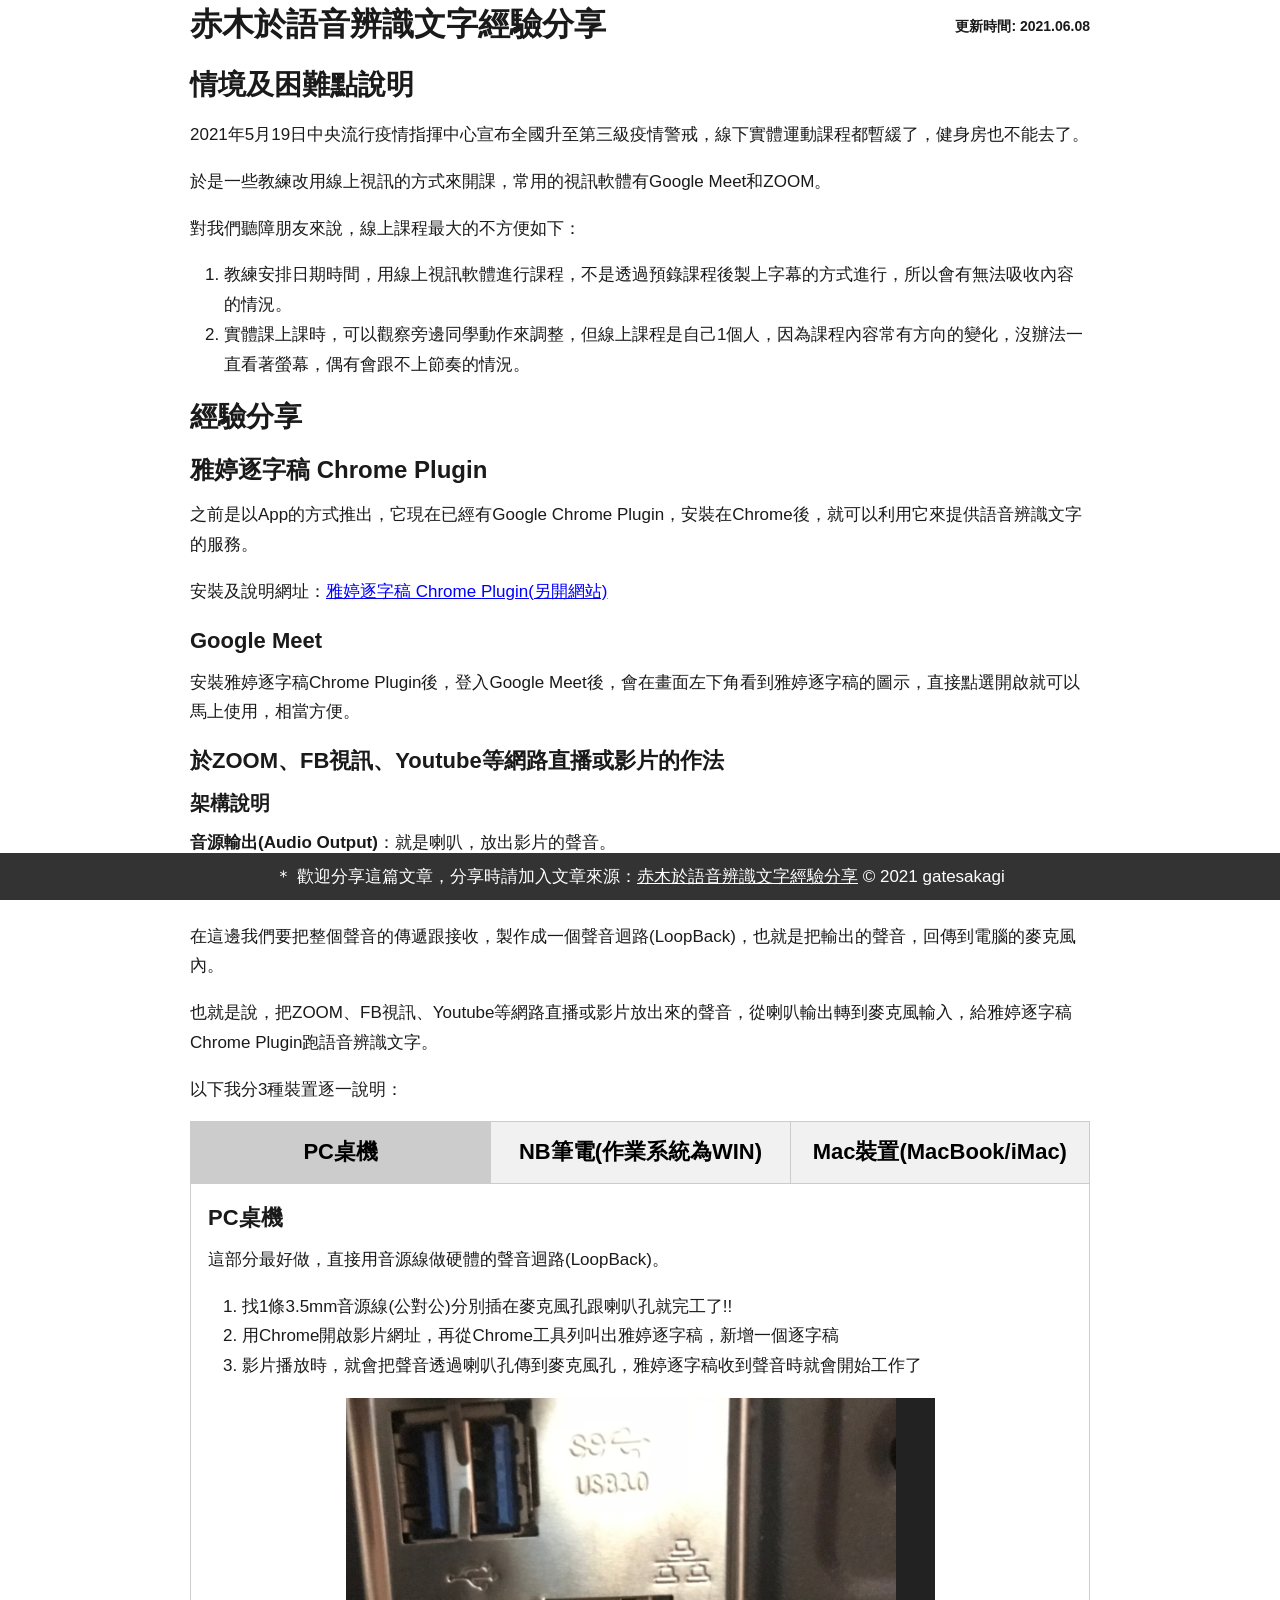
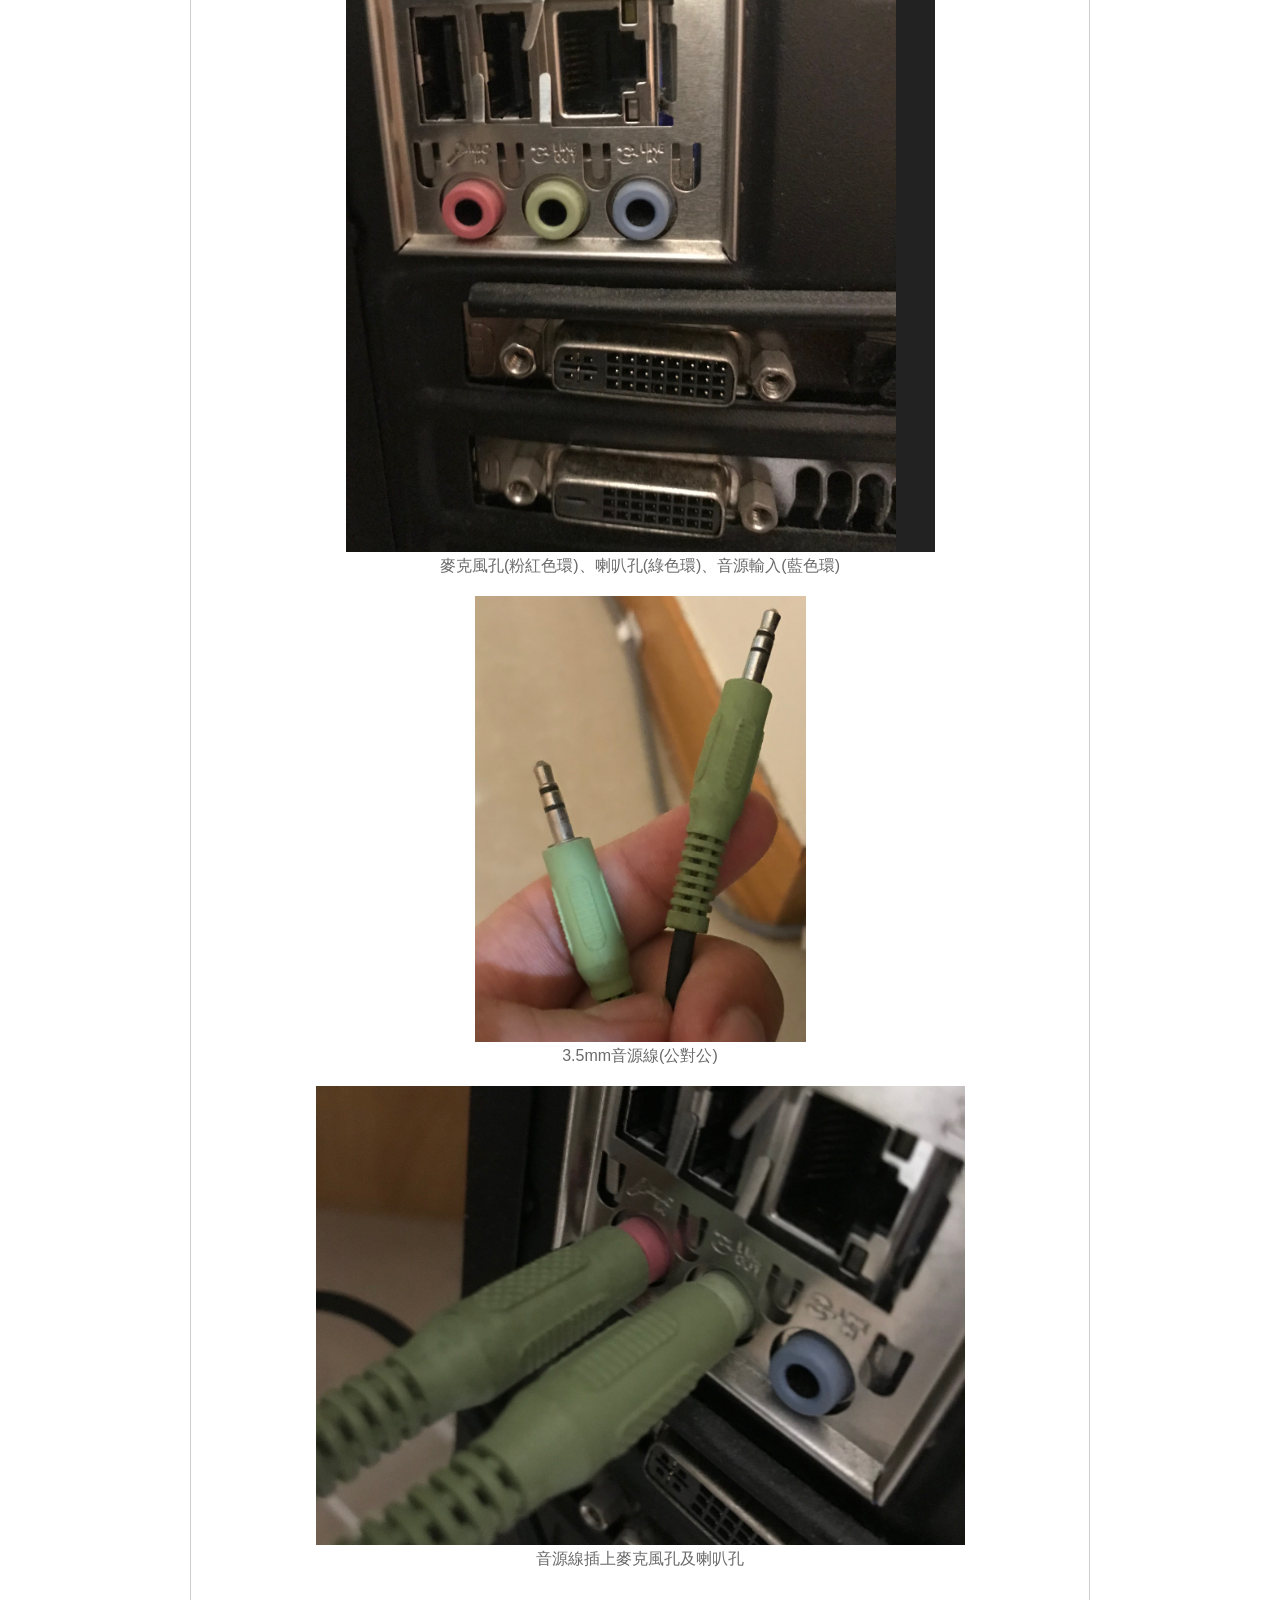
<file: index.html>
<!DOCTYPE html>
<html lang="zh-Hant-TW">
<head>
    <meta charset="UTF-8">
    <meta http-equiv="X-UA-Compatible" content="IE=edge">
    <meta name="viewport" content="width=device-width, initial-scale=1.0">
    <title>赤木於語音辨識文字經驗分享</title>
    <meta name="description" content="雅婷逐字稿要怎麼應用到不同裝置的影片轉成文字，甚至可以用在線上課程或直播呢?">
    <meta name="keywords" content="雅婷逐字稿,語音辨識文字,字幕,逐字稿,語音轉字幕,loopback,聲音迴路,迴路,線上課程轉字幕,直播轉字幕,影片轉字幕">
    <link rel="stylesheet" href="style.css">
    <!-- Global site tag (gtag.js) - Google Analytics -->
    <script async src="https://www.googletagmanager.com/gtag/js?id=UA-198875216-1"></script>
    <script>
    window.dataLayer = window.dataLayer || [];
    function gtag(){dataLayer.push(arguments);}
    gtag('js', new Date());

    gtag('config', 'UA-198875216-1');
    </script>
</head>
<body>
    <div class="container">
        <h1>赤木於語音辨識文字經驗分享<span class="updatetext">更新時間: 2021.06.08</span></h1>
        <h2>情境及困難點說明</h2>
        <p>2021年5月19日中央流行疫情指揮中心宣布全國升至第三級疫情警戒，線下實體運動課程都暫緩了，健身房也不能去了。</p>
        <p>於是一些教練改用線上視訊的方式來開課，常用的視訊軟體有Google Meet和ZOOM。</p>
        <p>對我們聽障朋友來說，線上課程最大的不方便如下：<br>
            <ol>
                <li>教練安排日期時間，用線上視訊軟體進行課程，不是透過預錄課程後製上字幕的方式進行，所以會有無法吸收內容的情況。</li>
                <li>實體課上課時，可以觀察旁邊同學動作來調整，但線上課程是自己1個人，因為課程內容常有方向的變化，沒辦法一直看著螢幕，偶有會跟不上節奏的情況。</li>
            </ol>
        </p>
        <h2>經驗分享</h2>
        <h3>雅婷逐字稿 Chrome Plugin</h3>
        <p>之前是以App的方式推出，它現在已經有Google Chrome Plugin，安裝在Chrome後，就可以利用它來提供語音辨識文字的服務。</p>
        <p>安裝及說明網址：<a href="https://yating.tw/tag/%E9%9B%85%E5%A9%B7%E9%80%90%E5%AD%97%E7%A8%BF/" title="雅婷逐字稿 Chrome Plugin(另開網站)" target="_blank">雅婷逐字稿 Chrome Plugin(另開網站)</a></p>
        <h4>Google Meet</h4>
        <p>安裝雅婷逐字稿Chrome Plugin後，登入Google Meet後，會在畫面左下角看到雅婷逐字稿的圖示，直接點選開啟就可以馬上使用，相當方便。</p>
        <h4>於ZOOM、FB視訊、Youtube等網路直播或影片的作法</h4>
        <h5>架構說明</h5>
        <p><strong>音源輸出(Audio Output)</strong>：就是喇叭，放出影片的聲音。</p>
        <p><strong>音源輸入(Audio Input)</strong>：就是麥克風，把聲音收進來。</p>
        <p>在這邊我們要把整個聲音的傳遞跟接收，製作成一個聲音迴路(LoopBack)，也就是把輸出的聲音，回傳到電腦的麥克風內。</p>  
        <p>也就是說，把ZOOM、FB視訊、Youtube等網路直播或影片放出來的聲音，從喇叭輸出轉到麥克風輸入，給雅婷逐字稿Chrome Plugin跑語音辨識文字。</p>
        <p>以下我分3種裝置逐一說明：</p>
        <nav class="navtab">
            <div class="navtabitem" data-target="pc">PC桌機</div>
            <div class="navtabitem" data-target="nb">NB筆電(作業系統為WIN)</div>
            <div class="navtabitem" data-target="mac">Mac裝置(MacBook/iMac)</div>
        </nav>


        <section id="pc" class="tab">
            <h4>PC桌機</h4>
            <p>這部分最好做，直接用音源線做硬體的聲音迴路(LoopBack)。</p>
            <p>
                <ol>
                    <li>找1條3.5mm音源線(公對公)分別插在麥克風孔跟喇叭孔就完工了!!</li>
                    <li>用Chrome開啟影片網址，再從Chrome工具列叫出雅婷逐字稿，新增一個逐字稿</li>
                    <li>影片播放時，就會把聲音透過喇叭孔傳到麥克風孔，雅婷逐字稿收到聲音時就會開始工作了</li>
                </ol>
            </p>
            <figure>
                <img src="img/pc_01.png" alt="麥克風孔(粉紅色環)、喇叭孔(綠色環)、音源輸入(藍色環)">
                <figcaption>麥克風孔(粉紅色環)、喇叭孔(綠色環)、音源輸入(藍色環)</figcaption>
            </figure>
            <figure>
                <img src="img/pc_02.png" alt="3.5mm音源線(公對公)">
                <figcaption>3.5mm音源線(公對公)</figcaption>
            </figure>
            <figure>
                <img src="img/pc_03.png" alt="音源線插上麥克風孔及喇叭孔">
                <figcaption>音源線插上麥克風孔及喇叭孔</figcaption>
            </figure>
        </section> 
        
        <section id="nb" class="tab">
            <h4>NB筆電(作業系統為WIN)</h4>
            <p>我們要先安裝一個虛擬音源線VB-CABLE Driver，它是一款免費的虛擬音源線裝置，安裝完成以後，在「聲音」的「播放」選項會新增一個虛擬裝置「CABLE Input」，「錄音」的選項會新增一個虛擬裝置「CABLE Output」，這樣子就可以做一個聲音迴路(LoopBack)。</p>
            <p>
                <ol>
                    <li>去<a href="https://www.vb-audio.com/Cable/" title="VB-CABLE Driver官方網站(另開新視窗)" target="_blank">官方網址</a>下載VB-CABLE Driver的Win版本。
                    <figure>
                        <img src="img/nb_01.png" alt="VB-CABLE Driver官方網站">
                        <figcaption>VB-CABLE Driver官方網站</figcaption>
                    </figure>
                    </li>            
                    <li>下載檔案是ZIP壓縮檔，可以用WIN10內建的解壓縮功能，解壓縮後會看到一個名為「VBCABLE_Driver_Pack43」的目錄。
                        <figure>
                            <img src="img/nb_02.png" alt="解壓縮目錄">
                            <figcaption>解壓縮目錄</figcaption>
                        </figure>
                    </li>  
                    <li>如果你WIN版本是64位元，安裝「VBCABLE_Setup_x64」這個檔案；反之安裝「VBCABLE_Setup」這個檔案，按滑鼠右鍵，選擇「以系統管理員身分執行」。
                        <figure>
                            <img src="img/nb_03.png" alt="按滑鼠右鍵，選擇「以系統管理員身分執行」">
                            <figcaption>按滑鼠右鍵，選擇「以系統管理員身分執行」</figcaption>
                        </figure>
                    </li>
                    <li>依照畫面指示安裝，到最後會請你重開機來完成安裝程序。</li>
                    <li>重開機後，在工作列上面的聲音圖示按滑鼠右鍵，點選「音效」。
                        <figure>
                            <img src="img/nb_04.png" alt="按滑鼠右鍵，選擇「以系統管理員身分執行」">
                            <figcaption>按滑鼠右鍵，選擇「以系統管理員身分執行」</figcaption>
                        </figure>
                    </li>
                    <li>選擇「錄製」的索引標籤，選擇「CABLE Output」，點選「設為預設值」，再按「確定」。
                        <figure>
                            <img src="img/nb_05.png" alt="選擇「錄製」的索引標籤，選擇「CABLE Output」，點選「設為預設值」，再按「確定」。">
                            <figcaption>選擇「錄製」的索引標籤，選擇「CABLE Output」，點選「設為預設值」，再按「確定」。</figcaption>
                        </figure>
                    </li>
                    <li>選擇「播放」的索引標籤，選擇「CABLE Input」，點選「設為預設值」，再按「確定」。
                        <figure>
                            <img src="img/nb_06.png" alt="選擇「播放」的索引標籤，選擇「CABLE Input」，點選「設為預設值」，再按「確定」。">
                            <figcaption>選擇「播放」的索引標籤，選擇「CABLE Input」，點選「設為預設值」，再按「確定」。</figcaption>
                        </figure>
                    </li>
                    <li>這時候，喇叭放出來的聲音會是CABLE Input，麥克風收到的聲音會是CABLE Output，就變成一個聲音迴路(LoopBack)了。</li>
                    <li>用Chrome開啟影片網址，再從Chrome工具列叫出雅婷逐字稿，新增一個逐字稿時，此時會跳出這個畫面，任選一個都可以Work。
                        <figure>
                            <img src="img/nb_07.png" alt="從Chrome工具列叫出雅婷逐字稿，新增一個逐字稿時，會跳出這個畫面，任選一個都可以Work。">
                            <figcaption>從Chrome工具列叫出雅婷逐字稿，新增一個逐字稿時，會跳出這個畫面，任選一個都可以Work。</figcaption>
                        </figure>
                    </li>
                </ol>
            </p>
        </section>
        
        <section id="mac" class="tab">
            <h4>Mac裝置(MacBook/iMac)</h4>
            <p>步驟跟NB筆電(作業系統為WIN)相同，都要先安裝一個虛擬音源線VB-CABLE Driver。</p>
            <p>
                <ol>
                    <li>去<a href="https://www.vb-audio.com/Cable/" title="VB-CABLE Driver官方網站(另開新視窗)" target="_blank">官方網址</a>下載VB-CABLE Driver的Mac版本。
                    <figure>
                        <img src="img/mac_01.png" alt="VB-CABLE Driver官方網站">
                        <figcaption>VB-CABLE Driver官方網站</figcaption>
                    </figure>
                    </li>            
                    <li>下載檔案是ZIP壓縮檔，解壓縮後會看到一個名為「VBCABLE_MACDriver_Pack108」的目錄，點選「VBCable_MACDriver_Pack108.dmg」這個檔案兩下安裝。
                        <figure>
                            <img src="img/mac_02.png" alt="解壓縮目錄">
                            <figcaption>點選「VBCable_MACDriver_Pack108.dmg」這個檔案兩下安裝。</figcaption>
                        </figure>
                    </li>  
                    <li>點選「vb-cable-installer.pkg」檔案兩下安裝，依照畫面指示安裝，完成安裝程序。
                        <figure>
                            <img src="img/mac_03.png" alt="點選「vb-cable-installer.pkg」檔案兩下安裝，依照畫面指示安裝，完成安裝程序。">
                            <figcaption>點選「vb-cable-installer.pkg」檔案兩下安裝，依照畫面指示安裝，完成安裝程序。</figcaption>
                        </figure>
                    </li>
                    <li></li>
                    <li>打開ZOOM App，點選左上角的「zoom.us」，再點選「偏好」來設定喇叭與麥克風。
                        <figure>
                            <img src="img/mac_04.png" alt="打開ZOOM App，點選左上角的「zoom.us」，再點選「偏好」來設定喇叭與麥克風。">
                            <figcaption>打開ZOOM App，點選左上角的「zoom.us」，再點選「偏好」來設定喇叭與麥克風。</figcaption>
                        </figure>
                    </li>
                    <li>在「喇叭」跟「麥克風」都點選「VB-Cable」。
                        <figure>
                            <img src="img/mac_05.png" alt="在「喇叭」跟「麥克風」都點選「VB-Cable」">
                            <figcaption>在「喇叭」跟「麥克風」都點選「VB-Cable」</figcaption>
                        </figure>
                    </li>
                    <li>在Google Meet的設定，也是把麥克風跟喇叭都設定為「VB-Cable(Virtual)」。
                        <figure>
                            <img src="img/mac_06.png" alt="在Google Meet的設定，也是把麥克風跟喇叭都設定為「VB-Cable(Virtual)">
                            <figcaption>在Google Meet的設定，也是把麥克風跟喇叭都設定為「VB-Cable(Virtual)</figcaption>
                        </figure>
                    </li>
                    <li>這時候，喇叭放出來的聲音會是VB-Cable(Virtual)，麥克風收到的聲音會是VB-Cable(Virtual)，就變成一個聲音迴路(LoopBack)了。</li>
                    <li>用Chrome開啟影片網址，再從Chrome工具列叫出雅婷逐字稿，新增一個逐字稿時，會跳出這個畫面，點選VB-Cable(Virtual)後就可以Work。
                        <figure>
                            <img src="img/mac_07.png" alt="從Chrome工具列叫出雅婷逐字稿，新增一個逐字稿時，會跳出這個畫面，點選VB-Cable(Virtual)後就可以Work。">
                            <figcaption>從Chrome工具列叫出雅婷逐字稿，新增一個逐字稿時，會跳出這個畫面，點選VB-Cable(Virtual)後就可以Work。</figcaption>
                        </figure>
                    </li>
                </ol>
            </p>
        </section>

    </div>
    <footer>
        <p>＊ 歡迎分享這篇文章，分享時請加入文章來源：<a href="https://gatesakagi.github.io/audiototext/" title="赤木於語音辨識文字經驗分享">赤木於語音辨識文字經驗分享</a> © 2021 gatesakagi</p>
    </footer>

    <script>
        function tabBoxShow(targetID){
            let tabBoxes = document.getElementsByClassName('tab');
            for (let index = 0; index < tabBoxes.length; index++){
                tabBoxes[index].style.display = 'none'; 
            } 
            document.getElementById(targetID).style.display = 'block';
        }

        function removeClass(elementList, className){
            if (elementList.length > 0) {
                elementList.forEach(element => {
                    if (element.classList.contains(className)) {
                        element.classList.remove(className);
                    }
                });
            }
        }
        let navtabItems = document.querySelectorAll('.navtabitem');
        navtabItems.forEach(element => {
            element.addEventListener('click', function(){
                let tabtarget = element.getAttribute('data-target');
                removeClass(navtabItems, 'active');        
                element.classList.add('active');
                tabBoxShow(tabtarget);
            }, false);
        });
        navtabItems[0].click();
    </script>
</body>
</html>
</file>
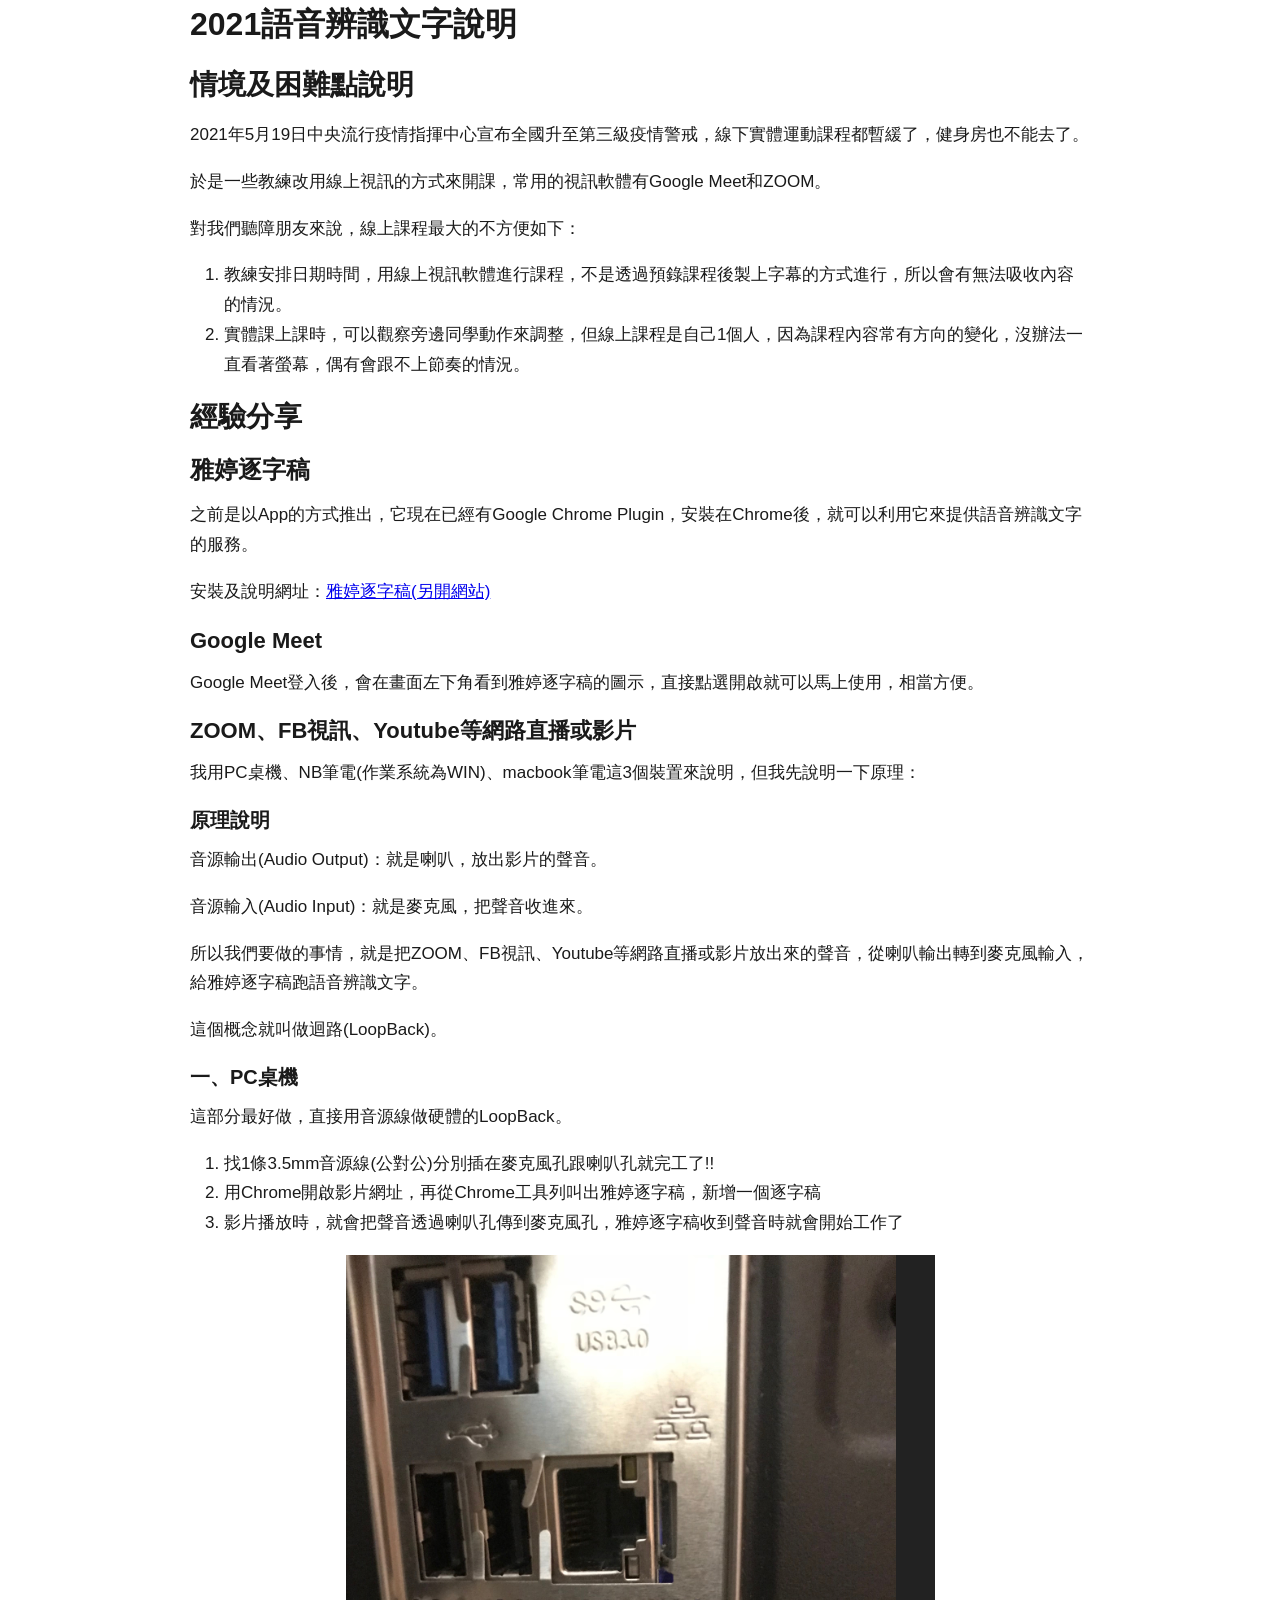
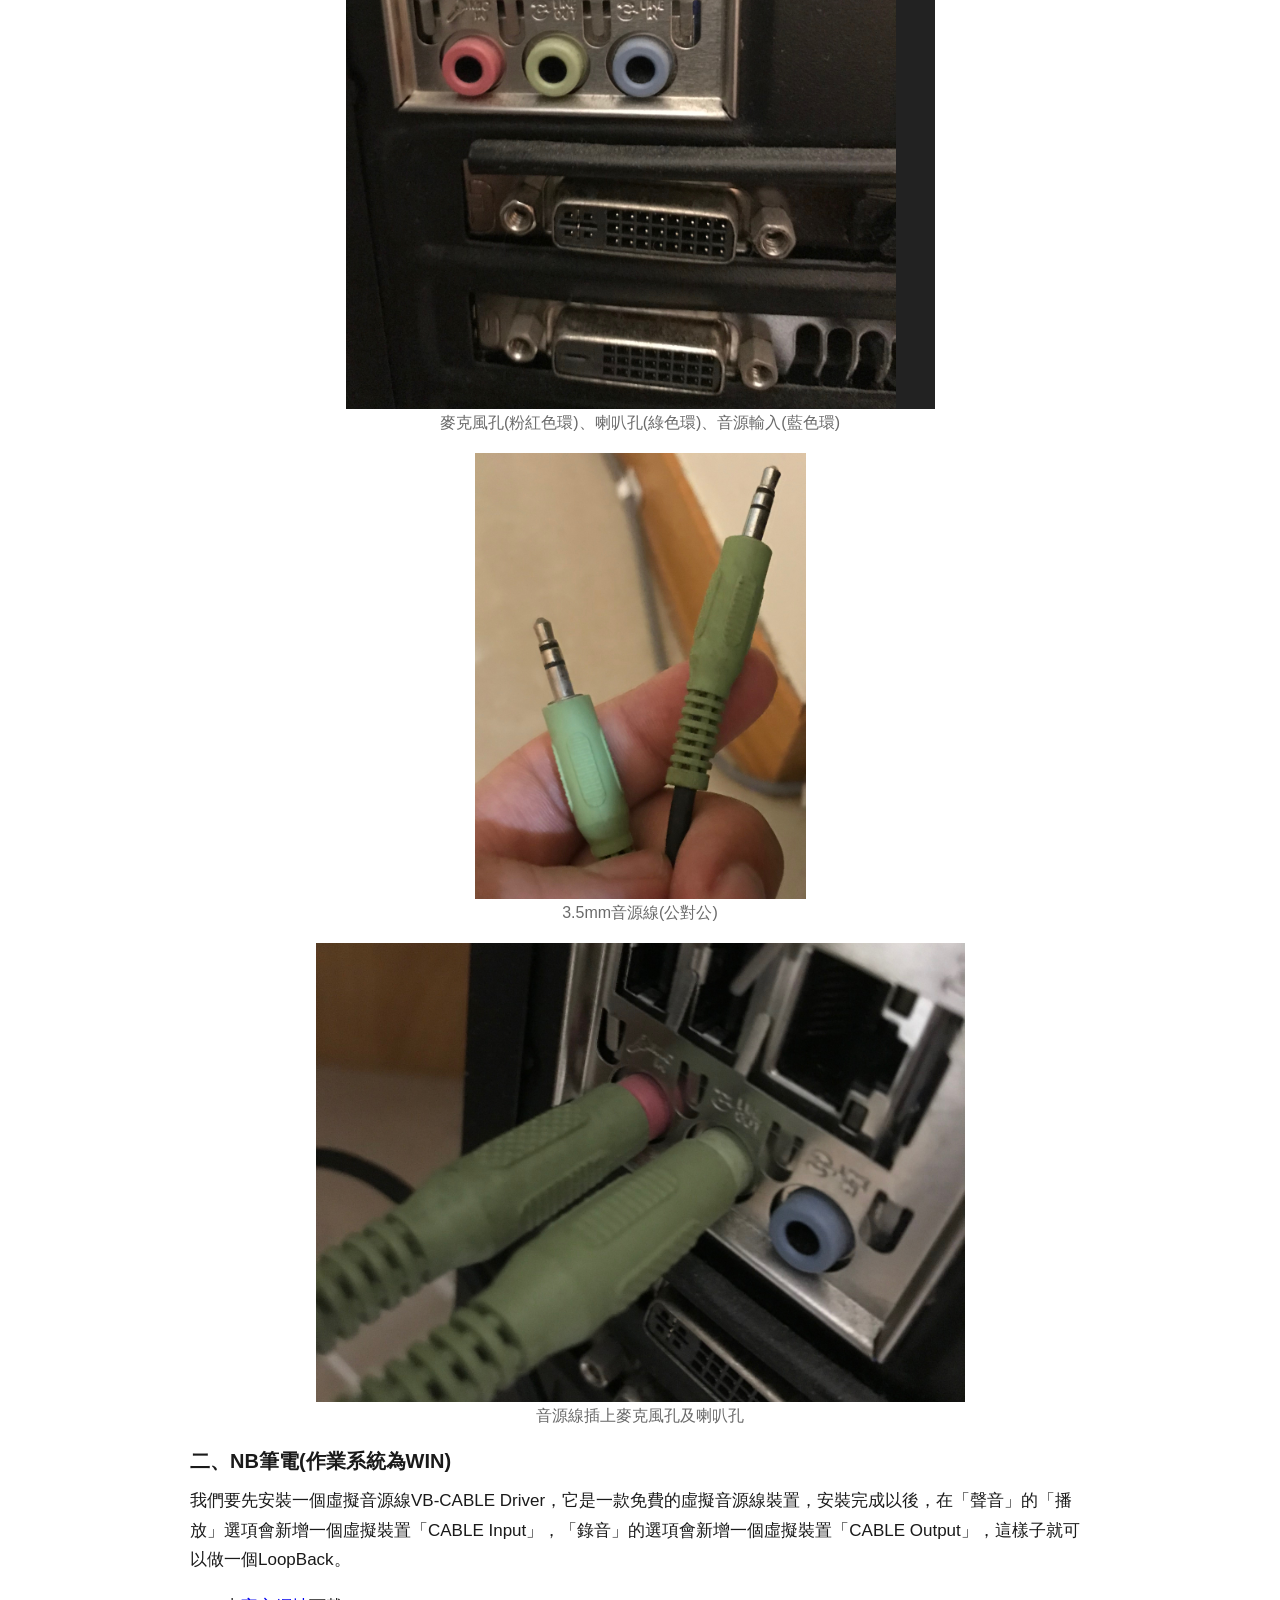
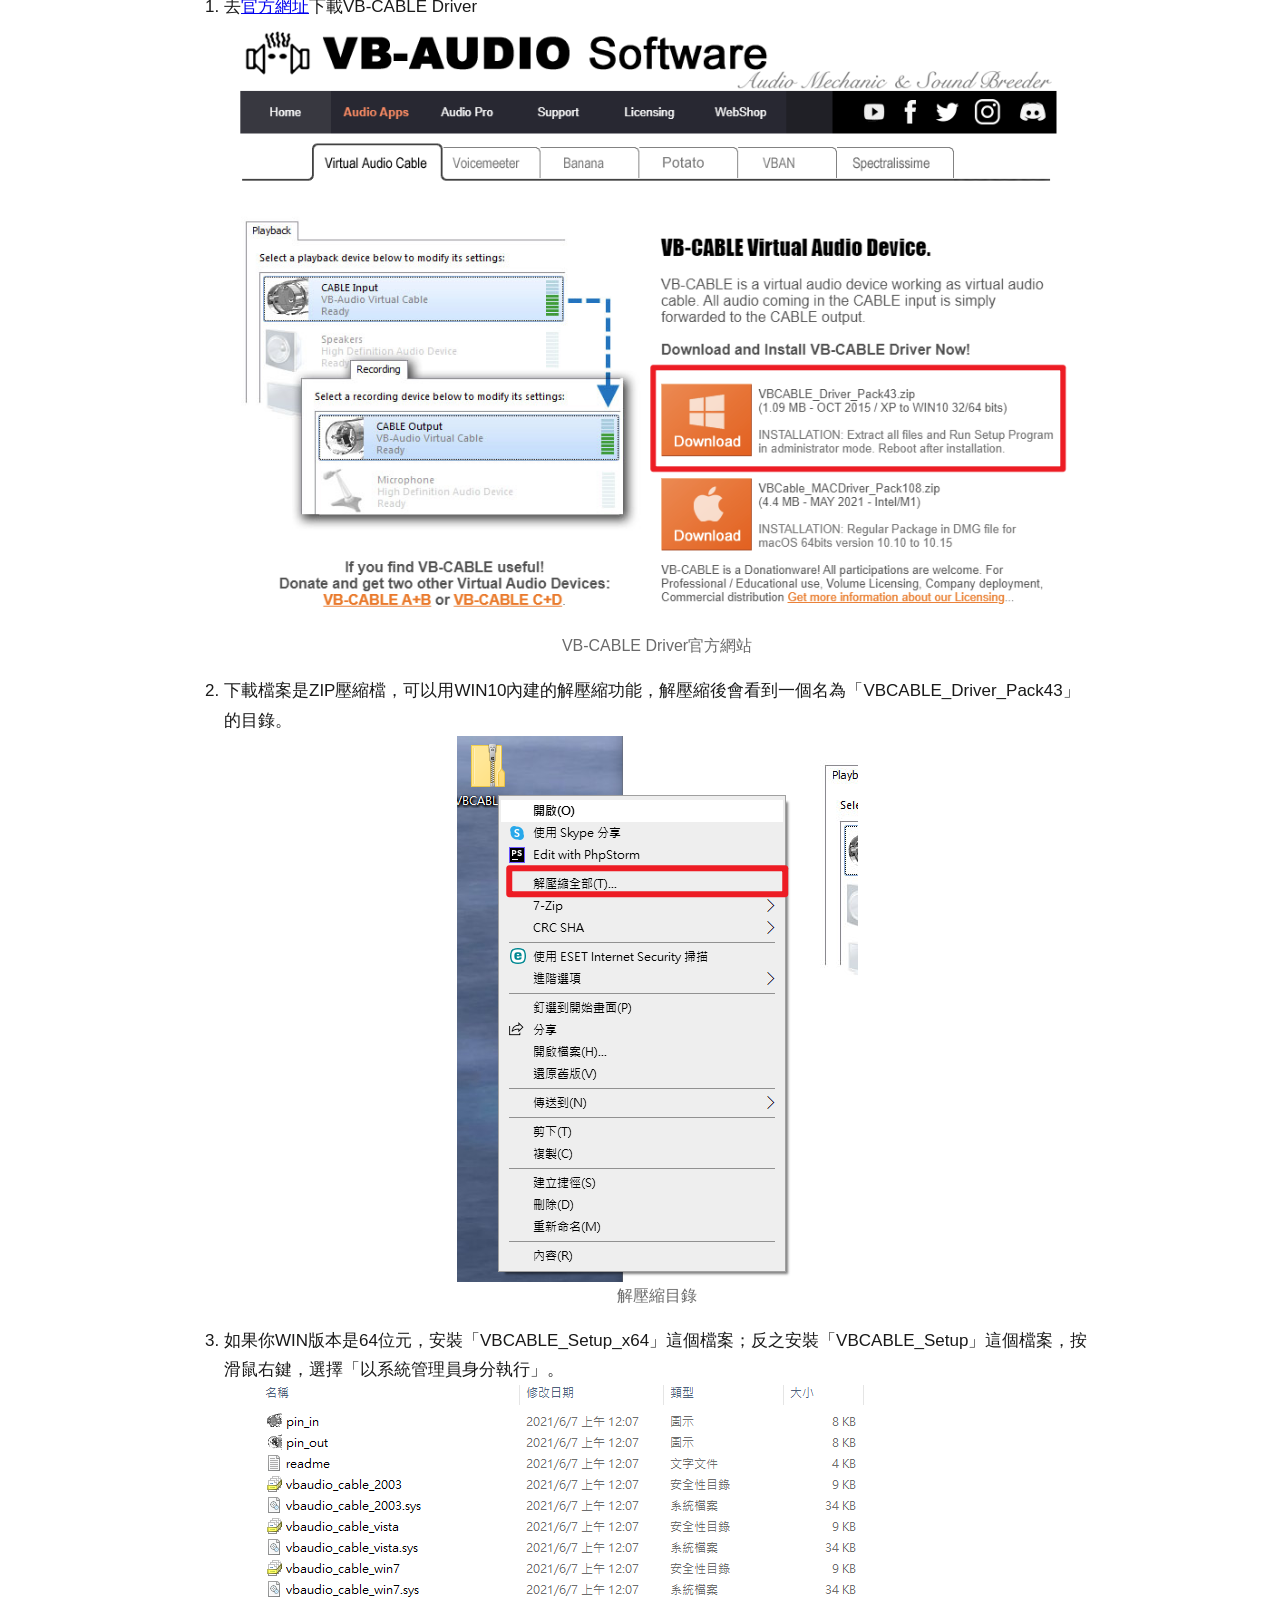
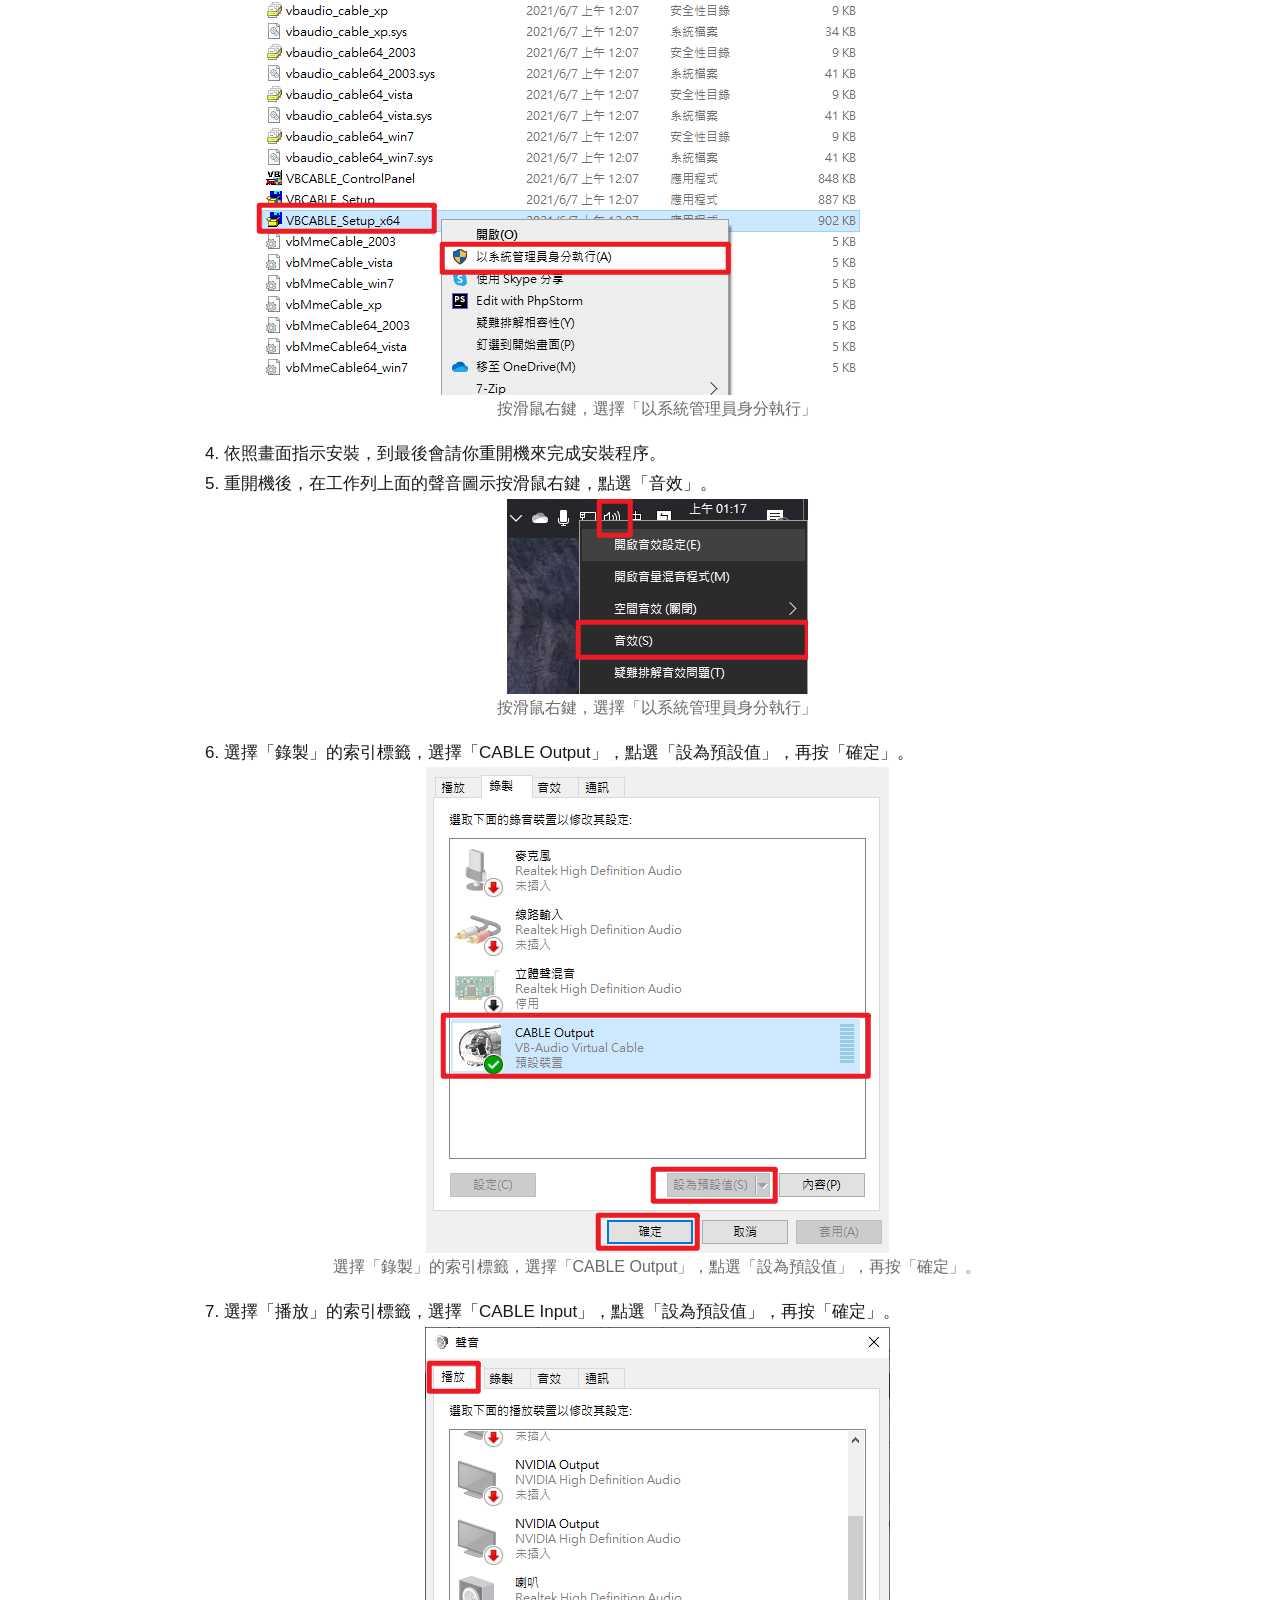
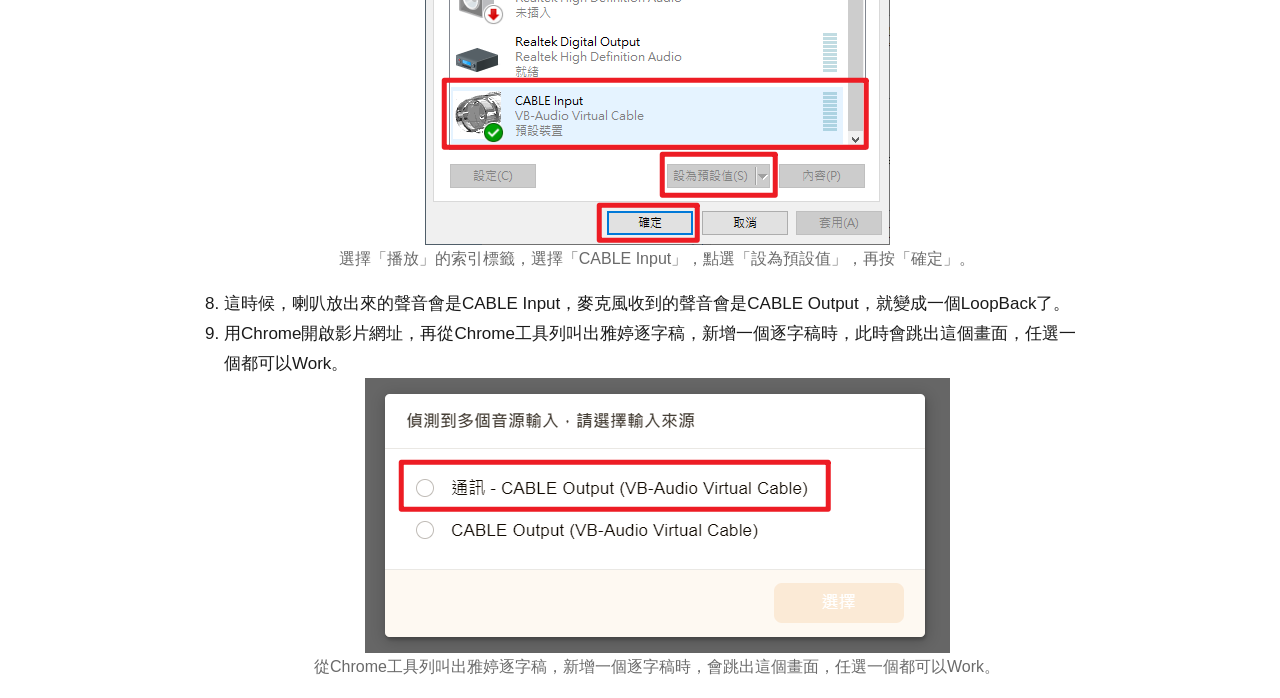
<file: readme.html>
<!DOCTYPE html>
<html lang="zh-Hant-TW">
<head>
    <meta charset="UTF-8">
    <meta http-equiv="X-UA-Compatible" content="IE=edge">
    <meta name="viewport" content="width=device-width, initial-scale=1.0">
    <title>赤木於語音辨識文字經驗分享</title>
    <style>
        *{
            margin: 0;
            padding: 0;
            box-sizing: border-box;
        }
        html {
            font-size: 62.5%;
        }
        body{
            font-size: 1.7rem;
            line-height: 1.75;
            color: #1a1a1a;
            font-weight: normal;
        }
        body > *{
            font-family: 'PingFang TC','Heiti TC','LantingHei TC','LiHei Pro','微軟正黑體','Noto Sans TC','Source Sans Pro','Helvetica Neue',Helvetica,Arial,sans-serif;
        }
        .container{
            width: 100%;
            max-width: 100%;
            margin: auto;
            padding: 0 30px;
        }
        @media only screen and (min-width: 768px) {
            .container{ max-width: 960px; }
        }
        h1,h2,h3,h4,h5,h6{
            line-height: 1.5;
            margin: 0 0 0.5em;
        }
        h1{ font-size: 3.2rem; }
        h2{ font-size: 2.8rem; }
        h3{ font-size: 2.4rem; }
        h4{ font-size: 2.2rem; }
        h5{ font-size: 2.0rem; }
        h6{ font-size: 1.8rem; }
        p{ margin-bottom: 1em; }
        ol, ul{ margin-left: 2em; }
        img{
            max-width: 100%;
            vertical-align: top;
        }
        figure{
            text-align: center;
        }
        figcaption{
            font-size: 1.6rem;
            color: #6A6A6A;
            margin-bottom: 1em;
        }
    </style>
</head>
<body>
    <div class="container">
        <h1>2021語音辨識文字說明</h1>
        <h2>情境及困難點說明</h2>
        <p>2021年5月19日中央流行疫情指揮中心宣布全國升至第三級疫情警戒，線下實體運動課程都暫緩了，健身房也不能去了。</p>
        <p>於是一些教練改用線上視訊的方式來開課，常用的視訊軟體有Google Meet和ZOOM。</p>
        <p>對我們聽障朋友來說，線上課程最大的不方便如下：<br>
            <ol>
                <li>教練安排日期時間，用線上視訊軟體進行課程，不是透過預錄課程後製上字幕的方式進行，所以會有無法吸收內容的情況。</li>
                <li>實體課上課時，可以觀察旁邊同學動作來調整，但線上課程是自己1個人，因為課程內容常有方向的變化，沒辦法一直看著螢幕，偶有會跟不上節奏的情況。</li>
            </ol>
        </p>
        <h2>經驗分享</h2>
        <h3>雅婷逐字稿</h3>
        <p>之前是以App的方式推出，它現在已經有Google Chrome Plugin，安裝在Chrome後，就可以利用它來提供語音辨識文字的服務。</p>
        <p>安裝及說明網址：<a href="https://yating.tw/tag/%E9%9B%85%E5%A9%B7%E9%80%90%E5%AD%97%E7%A8%BF/" title="雅婷逐字稿(另開網站)" target="_blank">雅婷逐字稿(另開網站)</a></p>
        <h4>Google Meet</h4>
        <p>Google Meet登入後，會在畫面左下角看到雅婷逐字稿的圖示，直接點選開啟就可以馬上使用，相當方便。</p>
        <h4>ZOOM、FB視訊、Youtube等網路直播或影片</h4>
        <p>我用PC桌機、NB筆電(作業系統為WIN)、macbook筆電這3個裝置來說明，但我先說明一下原理：</p>
        <h5>原理說明</h5>
        <p>音源輸出(Audio Output)：就是喇叭，放出影片的聲音。</p>
        <p>音源輸入(Audio Input)：就是麥克風，把聲音收進來。</p>
        <p>所以我們要做的事情，就是把ZOOM、FB視訊、Youtube等網路直播或影片放出來的聲音，從喇叭輸出轉到麥克風輸入，給雅婷逐字稿跑語音辨識文字。</p>
        <p>這個概念就叫做迴路(LoopBack)。</p>
        <h5>一、PC桌機</h5>
        <p>這部分最好做，直接用音源線做硬體的LoopBack。</p>
        <p>
            <ol>
                <li>找1條3.5mm音源線(公對公)分別插在麥克風孔跟喇叭孔就完工了!!</li>
                <li>用Chrome開啟影片網址，再從Chrome工具列叫出雅婷逐字稿，新增一個逐字稿</li>
                <li>影片播放時，就會把聲音透過喇叭孔傳到麥克風孔，雅婷逐字稿收到聲音時就會開始工作了</li>
            </ol>
        </p>
        <figure>
            <img src="img/pc_01.png" alt="麥克風孔(粉紅色環)、喇叭孔(綠色環)、音源輸入(藍色環)">
            <figcaption>麥克風孔(粉紅色環)、喇叭孔(綠色環)、音源輸入(藍色環)</figcaption>
        </figure>
        <figure>
            <img src="img/pc_02.png" alt="3.5mm音源線(公對公)">
            <figcaption>3.5mm音源線(公對公)</figcaption>
        </figure>
        <figure>
            <img src="img/pc_03.png" alt="音源線插上麥克風孔及喇叭孔">
            <figcaption>音源線插上麥克風孔及喇叭孔</figcaption>
        </figure>
        <h5>二、NB筆電(作業系統為WIN)</h5>
        <p>我們要先安裝一個虛擬音源線VB-CABLE Driver，它是一款免費的虛擬音源線裝置，安裝完成以後，在「聲音」的「播放」選項會新增一個虛擬裝置「CABLE Input」，「錄音」的選項會新增一個虛擬裝置「CABLE Output」，這樣子就可以做一個LoopBack。</p>
        <p>
            <ol>
                <li>去<a href="https://www.vb-audio.com/Cable/" title="VB-CABLE Driver官方網站(另開新視窗)" target="_blank">官方網址</a>下載VB-CABLE Driver
                <figure>
                    <img src="img/nb_01.png" alt="VB-CABLE Driver官方網站">
                    <figcaption>VB-CABLE Driver官方網站</figcaption>
                </figure>
                </li>            
                <li>下載檔案是ZIP壓縮檔，可以用WIN10內建的解壓縮功能，解壓縮後會看到一個名為「VBCABLE_Driver_Pack43」的目錄。
                    <figure>
                        <img src="img/nb_02.png" alt="解壓縮目錄">
                        <figcaption>解壓縮目錄</figcaption>
                    </figure>
                </li>  
                <li>如果你WIN版本是64位元，安裝「VBCABLE_Setup_x64」這個檔案；反之安裝「VBCABLE_Setup」這個檔案，按滑鼠右鍵，選擇「以系統管理員身分執行」。
                    <figure>
                        <img src="img/nb_03.png" alt="按滑鼠右鍵，選擇「以系統管理員身分執行」">
                        <figcaption>按滑鼠右鍵，選擇「以系統管理員身分執行」</figcaption>
                    </figure>
                </li>
                <li>依照畫面指示安裝，到最後會請你重開機來完成安裝程序。</li>
                <li>重開機後，在工作列上面的聲音圖示按滑鼠右鍵，點選「音效」。
                    <figure>
                        <img src="img/nb_04.png" alt="按滑鼠右鍵，選擇「以系統管理員身分執行」">
                        <figcaption>按滑鼠右鍵，選擇「以系統管理員身分執行」</figcaption>
                    </figure>
                </li>
                <li>選擇「錄製」的索引標籤，選擇「CABLE Output」，點選「設為預設值」，再按「確定」。
                    <figure>
                        <img src="img/nb_05.png" alt="選擇「錄製」的索引標籤，選擇「CABLE Output」，點選「設為預設值」，再按「確定」。">
                        <figcaption>選擇「錄製」的索引標籤，選擇「CABLE Output」，點選「設為預設值」，再按「確定」。</figcaption>
                    </figure>
                </li>
                <li>選擇「播放」的索引標籤，選擇「CABLE Input」，點選「設為預設值」，再按「確定」。
                    <figure>
                        <img src="img/nb_06.png" alt="選擇「播放」的索引標籤，選擇「CABLE Input」，點選「設為預設值」，再按「確定」。">
                        <figcaption>選擇「播放」的索引標籤，選擇「CABLE Input」，點選「設為預設值」，再按「確定」。</figcaption>
                    </figure>
                </li>
                <li>這時候，喇叭放出來的聲音會是CABLE Input，麥克風收到的聲音會是CABLE Output，就變成一個LoopBack了。</li>
                <li>用Chrome開啟影片網址，再從Chrome工具列叫出雅婷逐字稿，新增一個逐字稿時，此時會跳出這個畫面，任選一個都可以Work。
                    <figure>
                        <img src="img/nb_07.png" alt="從Chrome工具列叫出雅婷逐字稿，新增一個逐字稿時，會跳出這個畫面，任選一個都可以Work。">
                        <figcaption>從Chrome工具列叫出雅婷逐字稿，新增一個逐字稿時，會跳出這個畫面，任選一個都可以Work。</figcaption>
                    </figure>
                </li>
            </ol>
        </p>
    </div>
</body>
</html>
</file>
<file: style.css>
*{
    margin: 0;
    padding: 0;
    box-sizing: border-box;
}
html {
    font-size: 62.5%;
}
body{
    font-size: 1.7rem;
    line-height: 1.75;
    color: #1a1a1a;
    font-weight: normal;
}
body > *{
    font-family: 'PingFang TC','Heiti TC','LantingHei TC','LiHei Pro','微軟正黑體','Noto Sans TC','Source Sans Pro','Helvetica Neue',Helvetica,Arial,sans-serif;
}
.container{
    width: 100%;
    max-width: 100%;
    margin: auto;
    padding: 0 30px;
}
.updatetext{
    font-size: 1.4rem;
    font-weight: bold;    
    float: right;
}
h1,h2,h3,h4,h5,h6{
    line-height: 1.5;
    margin: 0 0 0.5em;
}
h1{ font-size: 3.2rem; }
h2{ font-size: 2.8rem; }
h3{ font-size: 2.4rem; }
h4{ font-size: 2.2rem; }
h5{ font-size: 2.0rem; }
h6{ font-size: 1.8rem; }
p{ margin-bottom: 1em; }
ol, ul{ margin-left: 2em; }
img{
    max-width: 100%;
    vertical-align: top;
}
figure{
    text-align: center;
}
figcaption{
    font-size: 1.6rem;
    color: #6A6A6A;
    margin-bottom: 1em;
}
a{ color: blue; }
a:hover{ color: red; }
.navtab{
    display: flex;
    flex-wrap: wrap;
    border: 1px solid #ccc;
    border-bottom: none;
    color: #000;
    background-color: #f1f1f1;
    position: sticky;
    top: 0;
}
.navtabitem{
    flex: 0 0 100%;
    text-align: center;
    padding: 0.5em 0;
    cursor: pointer;
    color: #000;
    font-size: 2.2rem;
    font-weight: bold;
    transition: 0.3s;
}
.navtabitem + .navtabitem{
    border-left: 1px solid #ccc;
}
.navtabitem.active{
    background-color: #ccc;
}
.navtabitem:hover{
    background-color: #ddd;
}
.tab{
    padding: 1em;
    border: 1px solid #ccc;
    margin-bottom: 5em;
}
footer{
    background-color: #333;
    color: #FFF;
    position: fixed;
    bottom: 0;
    left: 0;
    right: 0;
    text-align: center;
}
footer p{
    margin: 0.5em 0;
}
footer a,
footer a:hover{
    color: #FFF;
    text-decoration: underline;
}
@media only screen and (min-width: 768px) {
    .updatetext{ margin-top: 1.6rem; }
    .container{ max-width: 960px; }
    .navtabitem{ flex: 0 0 33.3333%; }
}
</file>
